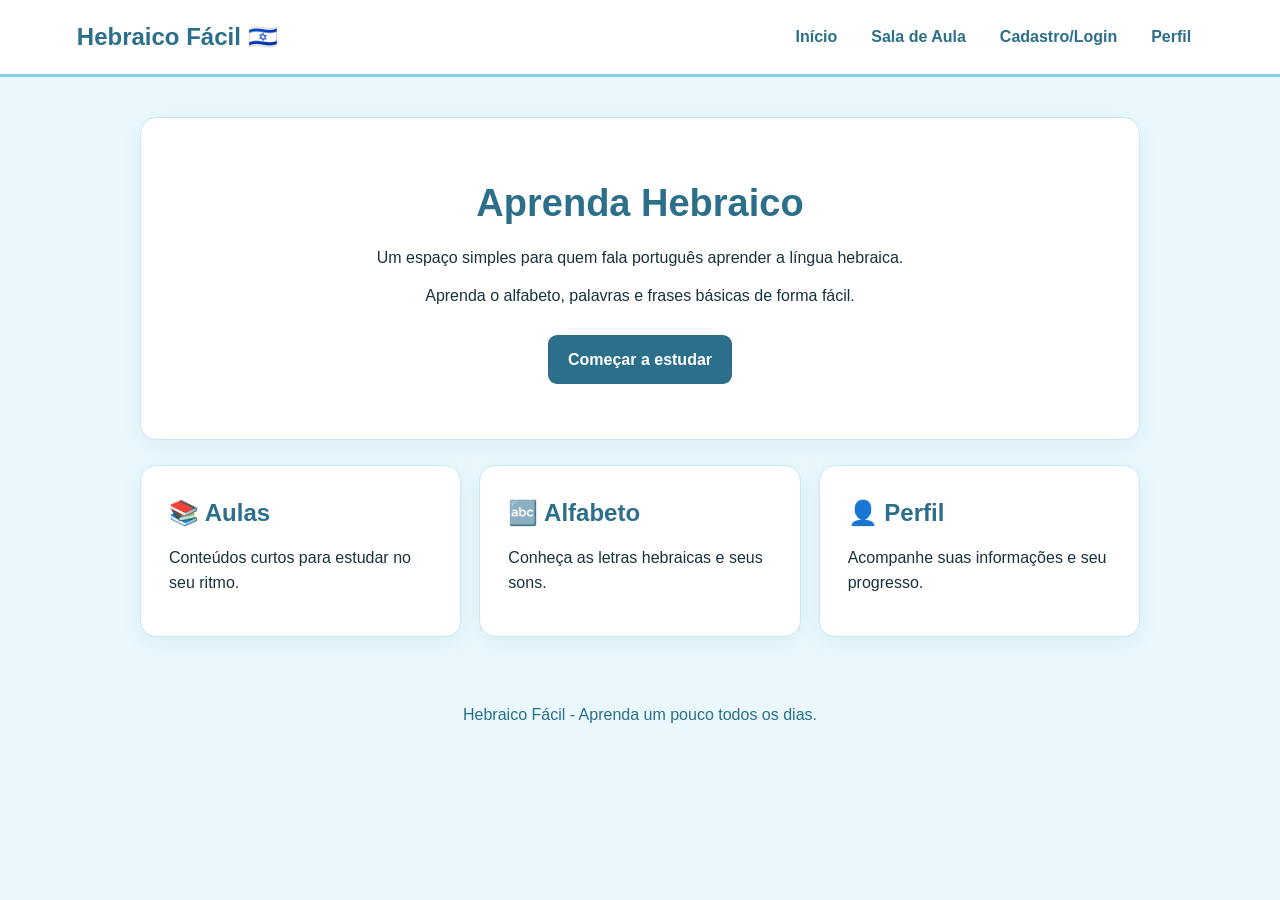
<file: index.html>
<!DOCTYPE html>
<html lang="pt-BR">
<head>
    <meta charset="UTF-8">
    <meta name="viewport" content="width=device-width, initial-scale=1.0">
    <title>Hebraico Fácil</title>
    <link rel="stylesheet" href="style.css">
</head>
<body>
<header>
    <div class="logo">Hebraico Fácil 🇮🇱</div>
    <nav>
        <a href="index.html">Início</a>
        <a href="sala.html">Sala de Aula</a>
        <a href="cadastro.html">Cadastro/Login</a>
        <a href="perfil.html">Perfil</a>
    </nav>
</header>

<main class="container">
    <section class="hero">
        <h1>Aprenda Hebraico</h1>
        <p>Um espaço simples para quem fala português aprender a língua hebraica.</p>
        <p>Aprenda o alfabeto, palavras e frases básicas de forma fácil.</p>
        <a class="botao" href="sala.html">Começar a estudar</a>
    </section>

    <section class="grid">
        <div class="card">
            <h2>📚 Aulas</h2>
            <p>Conteúdos curtos para estudar no seu ritmo.</p>
        </div>
        <div class="card">
            <h2>🔤 Alfabeto</h2>
            <p>Conheça as letras hebraicas e seus sons.</p>
        </div>
        <div class="card">
            <h2>👤 Perfil</h2>
            <p>Acompanhe suas informações e seu progresso.</p>
        </div>
    </section>
</main>

<footer>Hebraico Fácil - Aprenda um pouco todos os dias.</footer>
</body>
</html>
</file>
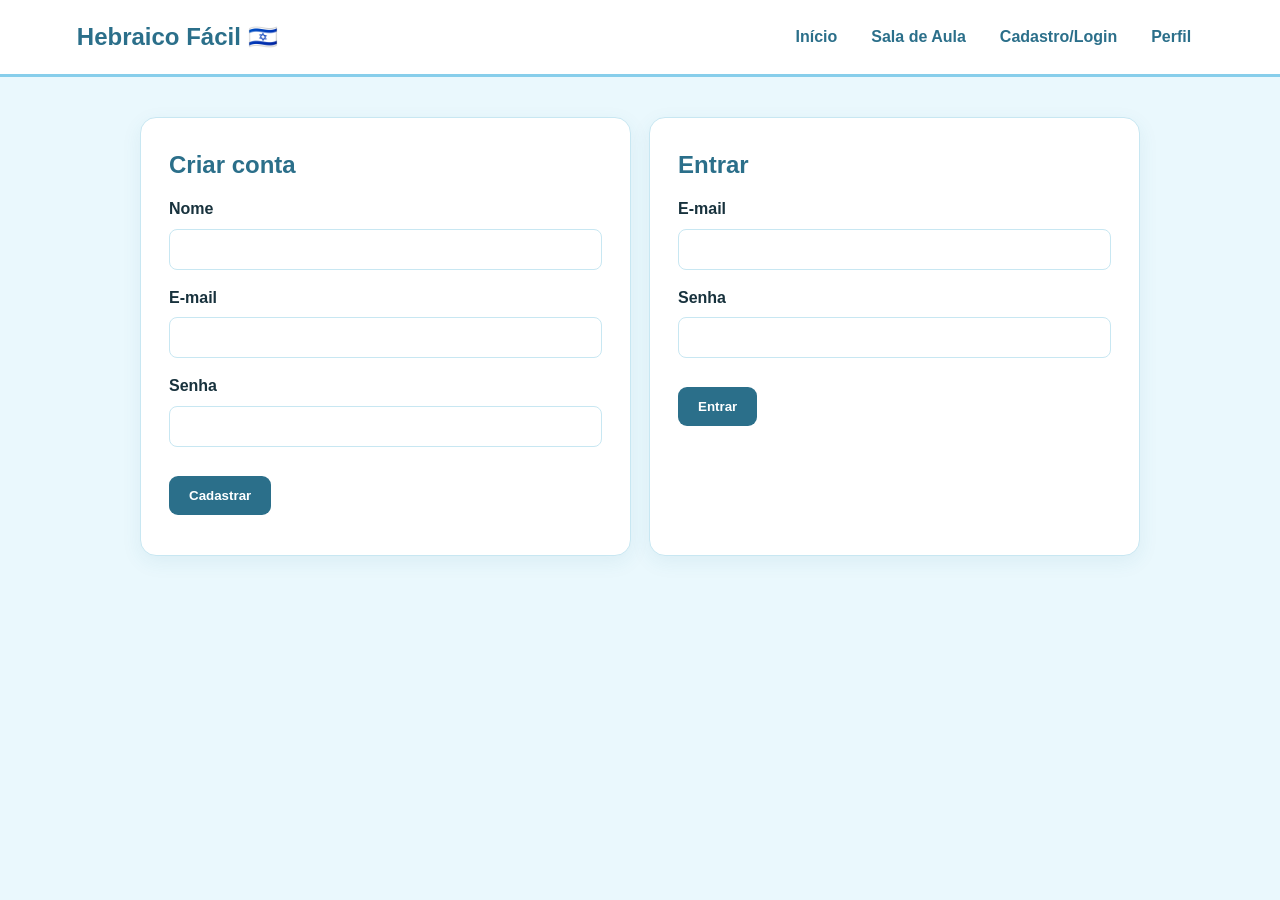
<file: cadastro.html>
<!DOCTYPE html>
<html lang="pt-BR">
<head>
    <meta charset="UTF-8">
    <meta name="viewport" content="width=device-width, initial-scale=1.0">
    <title>Cadastro e Login - Hebraico Fácil</title>
    <link rel="stylesheet" href="style.css">
</head>
<body>
<header>
    <div class="logo">Hebraico Fácil 🇮🇱</div>
    <nav>
        <a href="index.html">Início</a>
        <a href="sala.html">Sala de Aula</a>
        <a href="cadastro.html">Cadastro/Login</a>
        <a href="perfil.html">Perfil</a>
    </nav>
</header>

<main class="container">
    <div class="grid">
        <form id="cadastroForm">
            <h2>Criar conta</h2>
            <label>Nome</label>
            <input id="nome" required>
            <label>E-mail</label>
            <input id="email" type="email" required>
            <label>Senha</label>
            <input id="senha" type="password" required>
            <button class="botao" type="submit">Cadastrar</button>
            <p id="mensagem"></p>
        </form>

        <form id="loginForm">
            <h2>Entrar</h2>
            <label>E-mail</label>
            <input id="loginEmail" type="email" required>
            <label>Senha</label>
            <input id="loginSenha" type="password" required>
            <button class="botao" type="submit">Entrar</button>
            <p id="loginMensagem"></p>
        </form>
    </div>
</main>

<script>
// Salva os dados apenas neste navegador.
document.getElementById("cadastroForm").addEventListener("submit", function(e) {
    e.preventDefault();
    localStorage.setItem("usuario", JSON.stringify({
        nome: document.getElementById("nome").value,
        email: document.getElementById("email").value
    }));
    document.getElementById("mensagem").textContent = "Cadastro realizado!";
});

document.getElementById("loginForm").addEventListener("submit", function(e) {
    e.preventDefault();
    const usuario = JSON.parse(localStorage.getItem("usuario"));
    const email = document.getElementById("loginEmail").value;

    if (usuario && usuario.email === email) {
        localStorage.setItem("logado", "true");
        document.getElementById("loginMensagem").textContent = "Login realizado!";
    } else {
        document.getElementById("loginMensagem").textContent = "Cadastre-se primeiro.";
    }
});
</script>
</body>
</html>
</file>
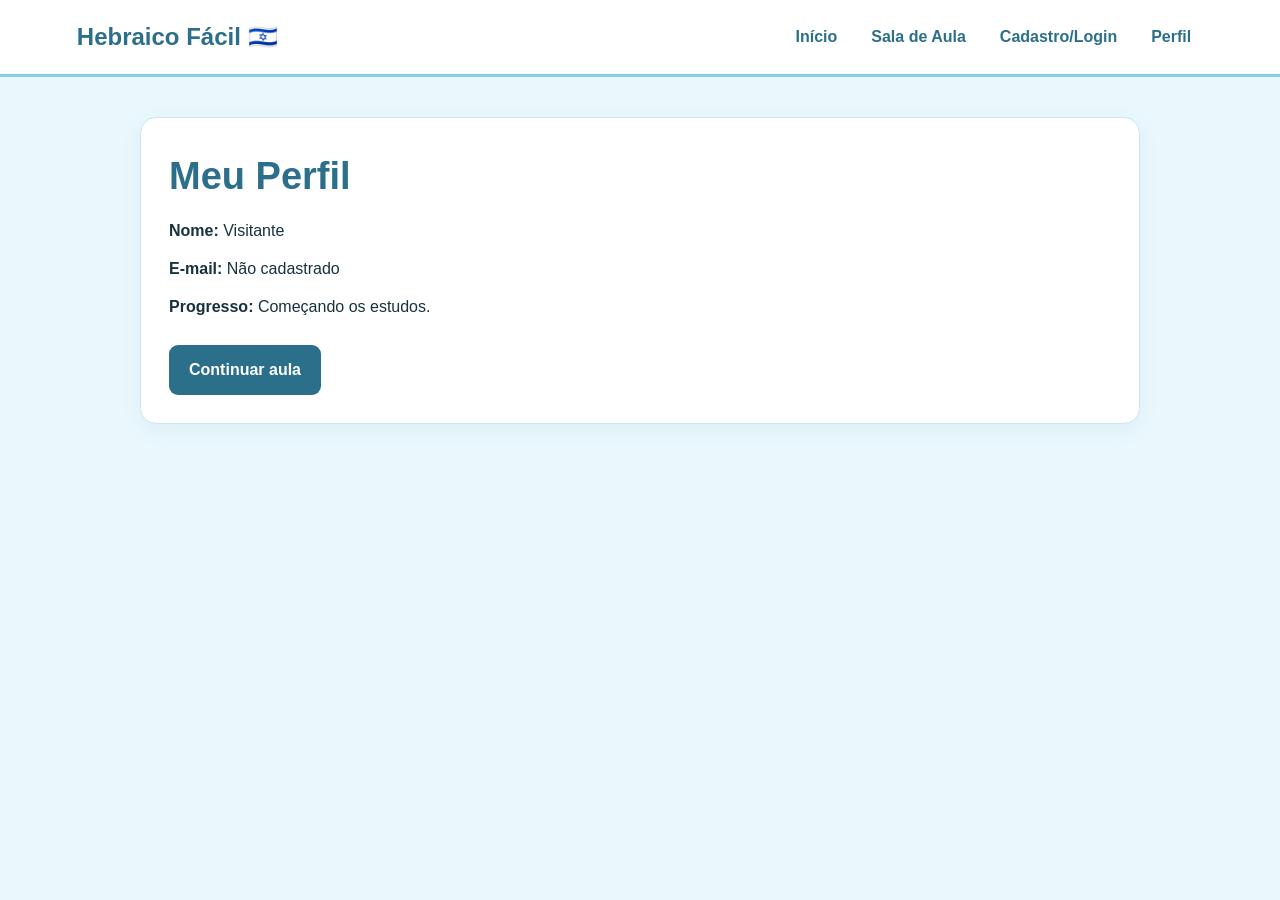
<file: perfil.html>
<!DOCTYPE html>
<html lang="pt-BR">
<head>
    <meta charset="UTF-8">
    <meta name="viewport" content="width=device-width, initial-scale=1.0">
    <title>Perfil - Hebraico Fácil</title>
    <link rel="stylesheet" href="style.css">
</head>
<body>
<header>
    <div class="logo">Hebraico Fácil 🇮🇱</div>
    <nav>
        <a href="index.html">Início</a>
        <a href="sala.html">Sala de Aula</a>
        <a href="cadastro.html">Cadastro/Login</a>
        <a href="perfil.html">Perfil</a>
    </nav>
</header>

<main class="container">
    <div class="profile">
        <h1>Meu Perfil</h1>
        <p><strong>Nome:</strong> <span id="nomePerfil">Visitante</span></p>
        <p><strong>E-mail:</strong> <span id="emailPerfil">Não cadastrado</span></p>
        <p><strong>Progresso:</strong> Começando os estudos.</p>
        <a class="botao" href="sala.html">Continuar aula</a>
    </div>
</main>

<script>
// Mostra os dados salvos no cadastro.
const usuario = JSON.parse(localStorage.getItem("usuario"));
if (usuario) {
    document.getElementById("nomePerfil").textContent = usuario.nome;
    document.getElementById("emailPerfil").textContent = usuario.email;
}
</script>
</body>
</html>
</file>
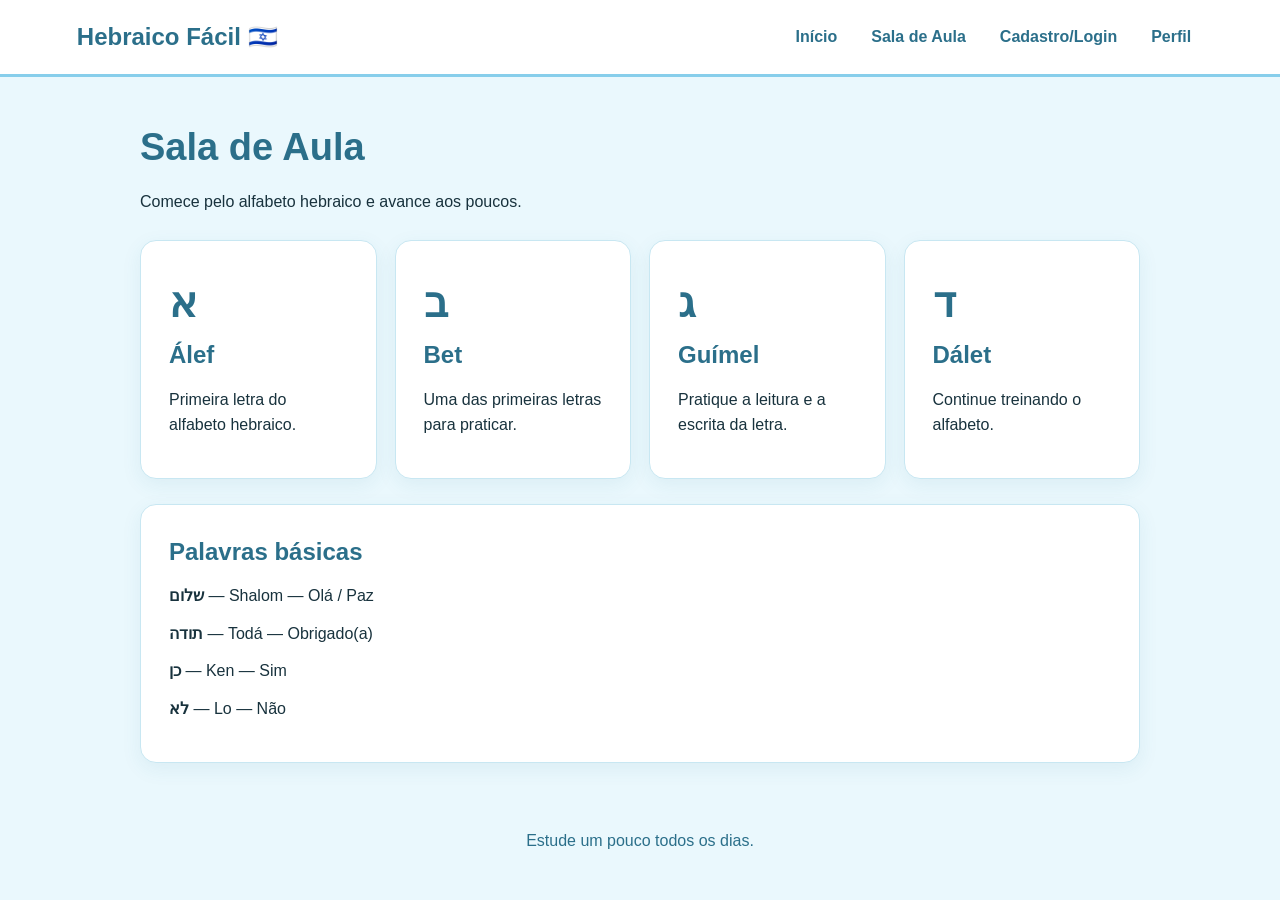
<file: sala.html>
<!DOCTYPE html>
<html lang="pt-BR">
<head>
    <meta charset="UTF-8">
    <meta name="viewport" content="width=device-width, initial-scale=1.0">
    <title>Sala de Aula - Hebraico Fácil</title>
    <link rel="stylesheet" href="style.css">
</head>
<body>
<header>
    <div class="logo">Hebraico Fácil 🇮🇱</div>
    <nav>
        <a href="index.html">Início</a>
        <a href="sala.html">Sala de Aula</a>
        <a href="cadastro.html">Cadastro/Login</a>
        <a href="perfil.html">Perfil</a>
    </nav>
</header>

<main class="container">
    <h1>Sala de Aula</h1>
    <p>Comece pelo alfabeto hebraico e avance aos poucos.</p>

    <section class="grid">
        <div class="card">
            <div class="letra">א</div>
            <h2>Álef</h2>
            <p>Primeira letra do alfabeto hebraico.</p>
        </div>
        <div class="card">
            <div class="letra">ב</div>
            <h2>Bet</h2>
            <p>Uma das primeiras letras para praticar.</p>
        </div>
        <div class="card">
            <div class="letra">ג</div>
            <h2>Guímel</h2>
            <p>Pratique a leitura e a escrita da letra.</p>
        </div>
        <div class="card">
            <div class="letra">ד</div>
            <h2>Dálet</h2>
            <p>Continue treinando o alfabeto.</p>
        </div>
    </section>

    <section class="card" style="margin-top:25px;">
        <h2>Palavras básicas</h2>
        <p><strong>שלום</strong> — Shalom — Olá / Paz</p>
        <p><strong>תודה</strong> — Todá — Obrigado(a)</p>
        <p><strong>כן</strong> — Ken — Sim</p>
        <p><strong>לא</strong> — Lo — Não</p>
    </section>
</main>

<footer>Estude um pouco todos os dias.</footer>
</body>
</html>
</file>
<file: style.css>
/* Cores principais do site */
:root {
    --azul: #87ceeb;
    --azul-escuro: #2b6f8a;
    --azul-claro: #eaf8fd;
    --branco: #ffffff;
    --texto: #18323d;
    --borda: #c8e7f2;
}

* {
    box-sizing: border-box;
    margin: 0;
    padding: 0;
}

body {
    font-family: Arial, sans-serif;
    background: var(--azul-claro);
    color: var(--texto);
    line-height: 1.6;
}

header {
    background: var(--branco);
    border-bottom: 3px solid var(--azul);
    padding: 16px 6%;
    display: flex;
    justify-content: space-between;
    align-items: center;
    gap: 20px;
}

.logo {
    font-size: 24px;
    font-weight: bold;
    color: var(--azul-escuro);
}

nav {
    display: flex;
    gap: 10px;
    flex-wrap: wrap;
}

nav a {
    text-decoration: none;
    color: var(--azul-escuro);
    font-weight: bold;
    padding: 8px 12px;
    border-radius: 8px;
}

nav a:hover {
    background: var(--azul-claro);
}

.container {
    width: min(1000px, 92%);
    margin: 40px auto;
}

.hero, .card, form, .profile {
    background: var(--branco);
    border: 1px solid var(--borda);
    border-radius: 16px;
    padding: 28px;
    box-shadow: 0 6px 20px rgba(43, 111, 138, 0.08);
}

.hero {
    text-align: center;
    padding: 55px 25px;
}

h1, h2 {
    color: var(--azul-escuro);
    margin-bottom: 12px;
}

h1 {
    font-size: 38px;
}

p {
    margin-bottom: 12px;
}

.botao {
    display: inline-block;
    margin-top: 14px;
    background: var(--azul-escuro);
    color: var(--branco);
    border: none;
    padding: 12px 20px;
    border-radius: 9px;
    text-decoration: none;
    cursor: pointer;
    font-weight: bold;
}

.botao:hover {
    opacity: 0.9;
}

.grid {
    display: grid;
    grid-template-columns: repeat(auto-fit, minmax(220px, 1fr));
    gap: 18px;
    margin-top: 25px;
}

.letra {
    font-size: 42px;
    color: var(--azul-escuro);
    font-weight: bold;
}

input {
    width: 100%;
    padding: 12px;
    margin: 7px 0 15px;
    border: 1px solid var(--borda);
    border-radius: 8px;
}

label {
    font-weight: bold;
}

footer {
    text-align: center;
    padding: 25px;
    color: var(--azul-escuro);
}

@media (max-width: 650px) {
    header {
        flex-direction: column;
    }

    h1 {
        font-size: 30px;
    }
}
</file>
